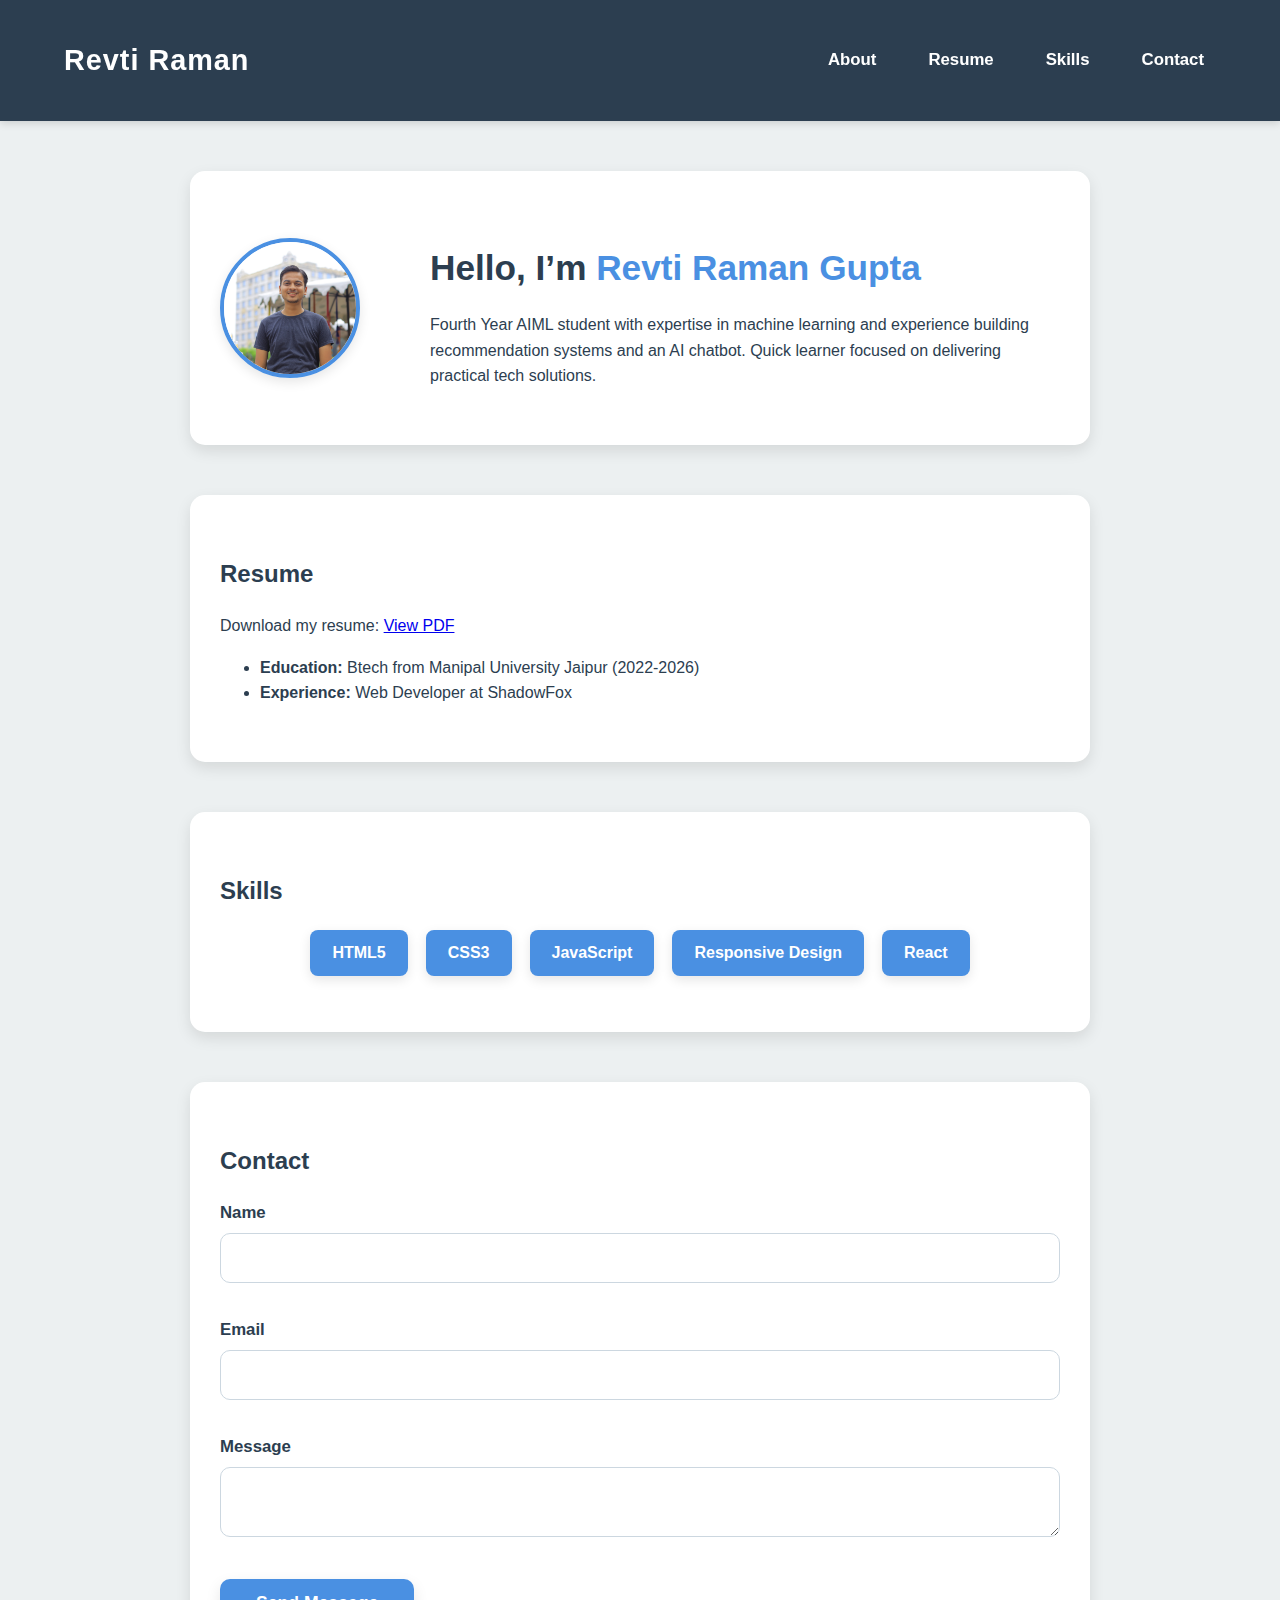
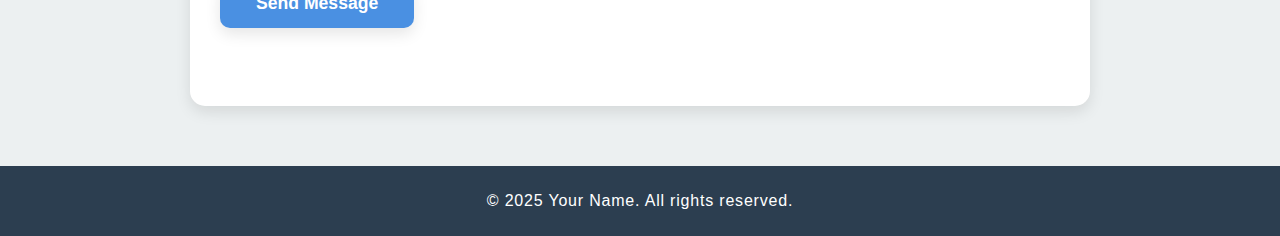
<file: Portfolio website/index.html>
<!DOCTYPE html>
<html lang="en">
<head>
  <meta charset="UTF-8" />
  <meta name="viewport" content="width=device-width, initial-scale=1.0"/>
  <title>Your Name | Portfolio</title>
  <link rel="stylesheet" href="styles.css" />
</head>
<body>
  <header>
    <nav>
      <h1>Revti Raman</h1>
      <ul>
        <li><a href="#about">About</a></li>
        <li><a href="#resume">Resume</a></li>
        <li><a href="#skills">Skills</a></li>
        <li><a href="#contact">Contact</a></li>
      </ul>
    </nav>
  </header>

  <section id="about" class="container">
    <img src="profile.jpg" alt="Your profile photo" class="profile-pic" />
    <div>
      <h2>Hello, I’m <span>Revti Raman Gupta</span></h2>
      <p>
        Fourth Year AIML student with expertise in machine learning and experience building 
recommendation systems and an AI chatbot. Quick learner focused on delivering 
practical tech solutions.
      </p>
    </div>
  </section>

  <section id="resume" class="container">
    <h2>Resume</h2>
    <p>
      Download my resume:
      <a href="resume.pdf" target="_blank" rel="noopener">View PDF</a>
    </p>
    <ul>
      <li><strong>Education:</strong> Btech from Manipal University Jaipur (2022-2026)</li>
      <li><strong>Experience:</strong>  Web Developer at ShadowFox </li>
      <!-- Add more experience/education as needed -->
    </ul>
  </section>

  

  <section id="skills" class="container">
    <h2>Skills</h2>
    <ul class="skills-list">
      <li>HTML5</li>
      <li>CSS3</li>
      <li>JavaScript</li>
      <li>Responsive Design</li>
      <li>React</li>
      <!-- Add more skills -->
    </ul>
  </section>

  <section id="contact" class="container">
    <h2>Contact</h2>
    <form id="contactForm">
      <label>
        Name
        <input type="text" name="name" required />
      </label>
      <label>
        Email
        <input type="email" name="email" required />
      </label>
      <label>
        Message
        <textarea name="message" required></textarea>
      </label>
      <button type="submit">Send Message</button>
      <div id="formMessage"></div>
    </form>
  </section>

  <footer>
    &copy; 2025 Your Name. All rights reserved.
  </footer>

  <script src="script.js"></script>
</body>
</html>
</file>
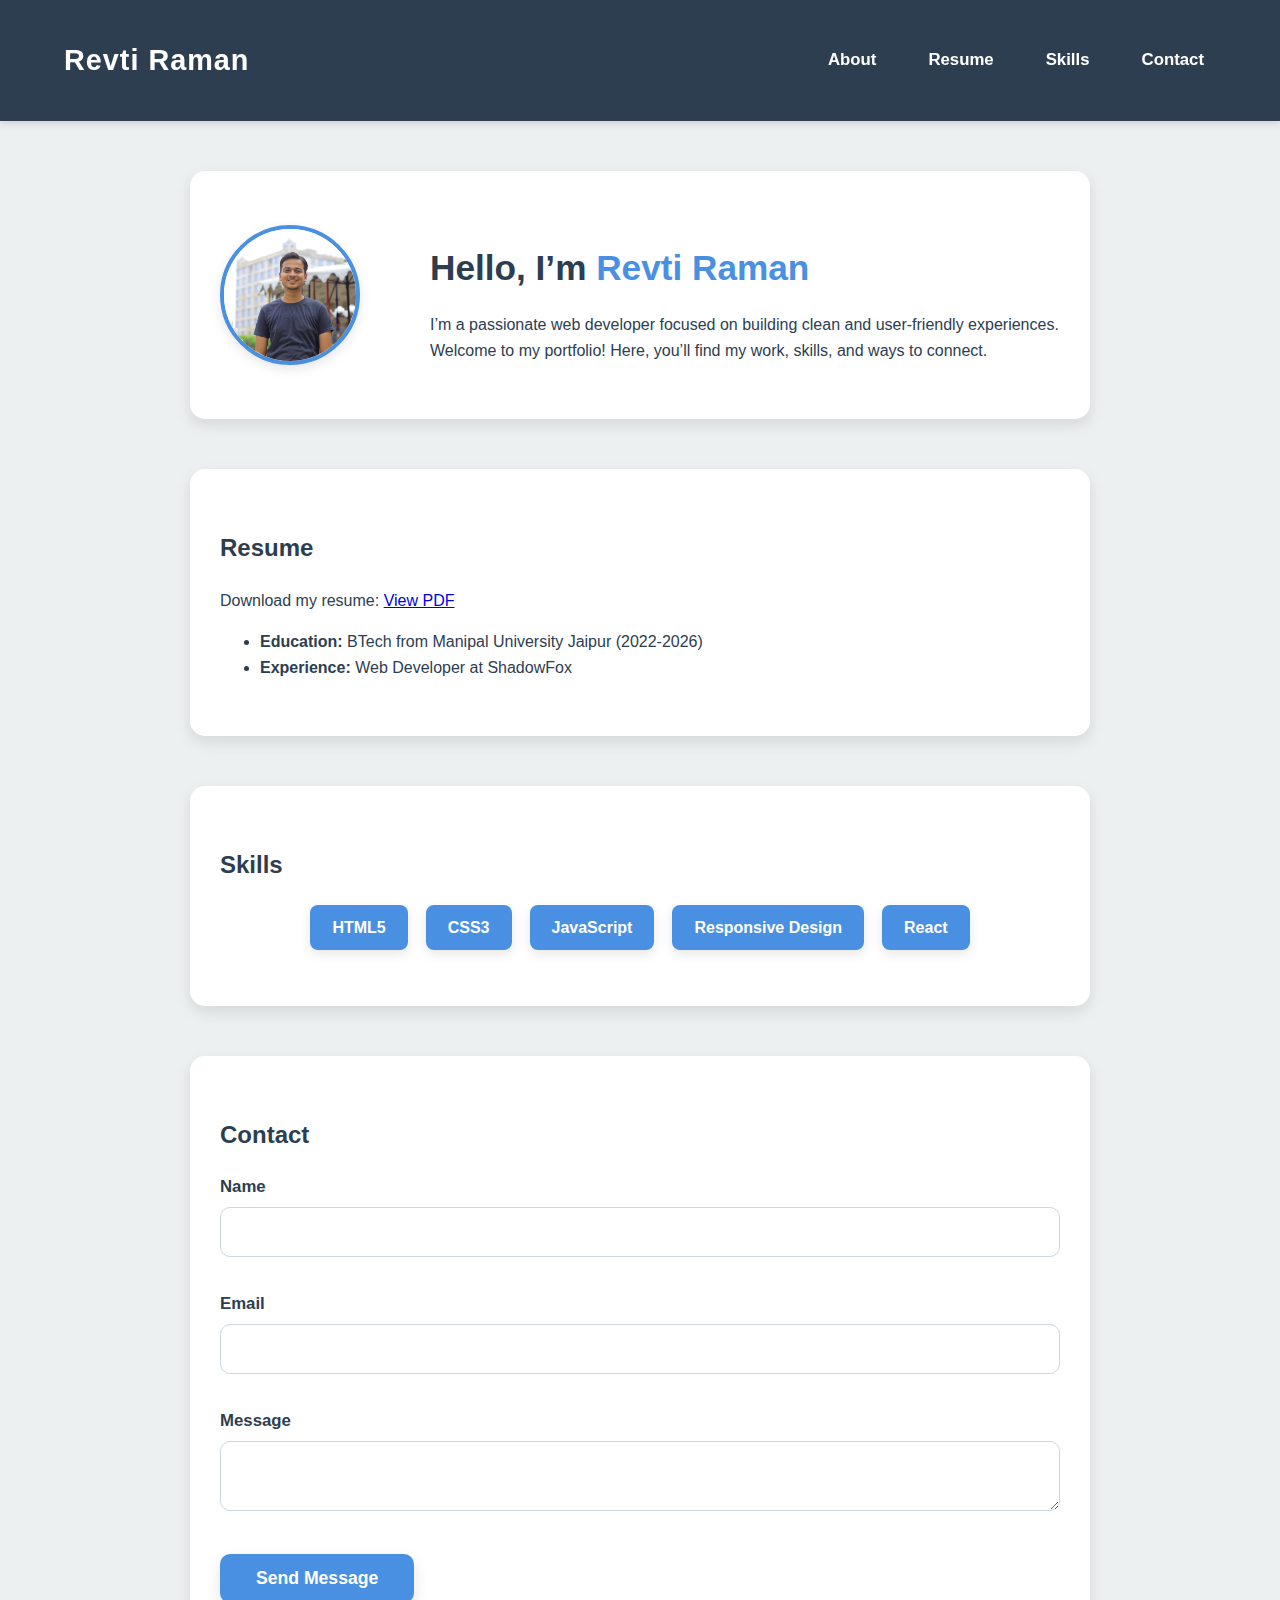
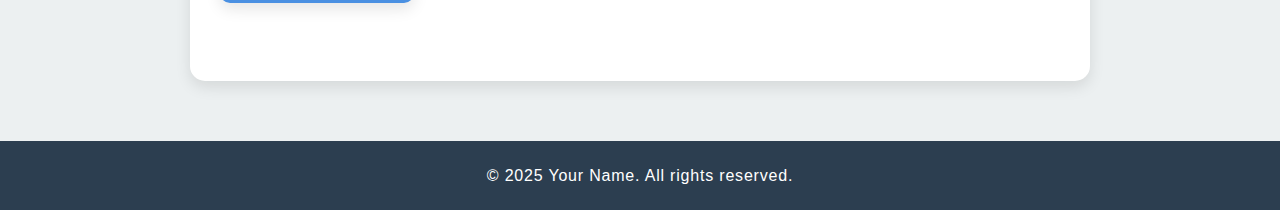
<file: Portfolio-Website/index.html>
<!DOCTYPE html>
<html lang="en">
<head>
  <meta charset="UTF-8" />
  <meta name="viewport" content="width=device-width, initial-scale=1.0"/>
  <title>Your Name | Portfolio</title>
  <link rel="stylesheet" href="styles.css" />
</head>
<body>
  <header>
    <nav>
      <h1>Revti Raman</h1>
      <ul>
        <li><a href="#about">About</a></li>
        <li><a href="#resume">Resume</a></li>
      
        <li><a href="#skills">Skills</a></li>
        <li><a href="#contact">Contact</a></li>
      </ul>
    </nav>
  </header>

  <section id="about" class="container">
    <img src="profile.jpg" alt="Your profile photo" class="profile-pic" />
    <div>
      <h2>Hello, I’m <span>Revti Raman</span></h2>
      <p>
        I’m a passionate web developer focused on building clean and user-friendly experiences. Welcome to my portfolio! Here, you’ll find my work, skills, and ways to connect.
      </p>
    </div>
  </section>

  <section id="resume" class="container">
    <h2>Resume</h2>
    <p>
      Download my resume:
      <a href="resume.pdf" target="_blank" rel="noopener">View PDF</a>
    </p>
    <ul>
      <li><strong>Education:</strong> BTech from Manipal University Jaipur (2022-2026)</li>
      <li><strong>Experience:</strong> Web Developer at ShadowFox</li>
      <!-- Add more experience/education as needed -->
    </ul>
  </section>

  

  <section id="skills" class="container">
    <h2>Skills</h2>
    <ul class="skills-list">
      <li>HTML5</li>
      <li>CSS3</li>
      <li>JavaScript</li>
      <li>Responsive Design</li>
      <li>React</li>
      <!-- Add more skills -->
    </ul>
  </section>

  <section id="contact" class="container">
    <h2>Contact</h2>
    <form id="contactForm">
      <label>
        Name
        <input type="text" name="name" required />
      </label>
      <label>
        Email
        <input type="email" name="email" required />
      </label>
      <label>
        Message
        <textarea name="message" required></textarea>
      </label>
      <button type="submit">Send Message</button>
      <div id="formMessage"></div>
    </form>
  </section>

  <footer>
    &copy; 2025 Your Name. All rights reserved.
  </footer>

  <script src="script.js"></script>
</body>
</html>
</file>
<file: Portfolio website/styles.css>
:root {
  --primary: #4a90e2;
  --accent: #f5a623;
  --dark: #2c3e50;
  --light: #ecf0f1;
  --white: #ffffff;
  --shadow-light: rgba(0, 0, 0, 0.1);
  --shadow-dark: rgba(0, 0, 0, 0.15);
}

* {
  box-sizing: border-box;
  transition: background-color 0.3s ease, color 0.3s ease;
}

body {
  font-family: 'Segoe UI', Tahoma, Geneva, Verdana, sans-serif;
  margin: 0;
  background: var(--light);
  color: var(--dark);
  line-height: 1.6;
}

header {
  background: var(--dark);
  color: var(--white);
  padding: 18px 0;
  box-shadow: 0 2px 8px var(--shadow-dark);
  position: sticky;
  top: 0;
  z-index: 1000;
}

nav {
  width: 90%;
  margin: 0 auto;
  display: flex;
  align-items: center;
  justify-content: space-between;
}

nav h1 {
  font-size: 1.8em;
  font-weight: 700;
  letter-spacing: 1px;
}

nav ul {
  list-style: none;
  display: flex;
  gap: 28px;
  margin: 0;
  padding: 0;
}

nav ul li a {
  color: var(--white);
  text-decoration: none;
  font-weight: 600;
  font-size: 1.05em;
  padding: 6px 12px;
  border-radius: 6px;
  transition: background-color 0.3s ease, color 0.3s ease;
}

nav ul li a:hover,
nav ul li a:focus {
  background-color: var(--accent);
  color: var(--dark);
  outline: none;
}

.container {
  max-width: 900px;
  margin: 50px auto;
  background: var(--white);
  padding: 40px 30px;
  border-radius: 15px;
  box-shadow: 0 6px 15px var(--shadow-light);
}

.profile-pic {
  width: 140px;
  height: 140px;
  object-fit: cover;
  border-radius: 50%;
  margin-right: 35px;
  float: left;
  border: 4px solid var(--primary);
  box-shadow: 0 4px 12px var(--shadow-light);
  transition: transform 0.3s ease;
}

.profile-pic:hover {
  transform: scale(1.05);
}

#about {
  display: flex;
  align-items: center;
  gap: 35px;
}

#about h2 {
  font-weight: 700;
  font-size: 2.2em;
  margin-bottom: 15px;
}

#about span {
  color: var(--primary);
}

.projects {
  display: flex;
  flex-wrap: wrap;
  gap: 25px;
  justify-content: center;
}

.project-card {
  background: var(--light);
  padding: 22px 25px;
  border-radius: 12px;
  width: 280px;
  box-shadow: 0 8px 20px var(--shadow-light);
  border: 1px solid transparent;
  transition: box-shadow 0.4s ease, border-color 0.4s ease, transform 0.3s ease;
}

.project-card:hover,
.project-card:focus-within {
  box-shadow: 0 14px 30px var(--shadow-dark);
  border-color: var(--primary);
  transform: translateY(-5px);
}

.project-card h3 {
  margin-top: 0;
  color: var(--primary);
  margin-bottom: 12px;
  font-size: 1.2em;
}

.project-card a {
  color: var(--accent);
  font-weight: 600;
  text-decoration: none;
  transition: color 0.3s ease;
}

.project-card a:hover,
.project-card a:focus {
  color: var(--primary);
  outline: none;
}

.skills-list {
  display: flex;
  flex-wrap: wrap;
  gap: 18px;
  list-style: none;
  padding: 0;
  justify-content: center;
}

.skills-list li {
  background: var(--primary);
  color: var(--white);
  padding: 10px 22px;
  border-radius: 8px;
  font-weight: 600;
  font-size: 1em;
  box-shadow: 0 4px 12px var(--shadow-light);
  user-select: none;
}

form label {
  display: block;
  margin-bottom: 16px;
  font-weight: 600;
  font-size: 1.05em;
}

form input,
form textarea {
  width: 100%;
  padding: 14px 12px;
  margin-top: 6px;
  margin-bottom: 18px;
  border-radius: 10px;
  border: 1.5px solid #ccd7e0;
  font-size: 1em;
  font-family: inherit;
  transition: border-color 0.3s ease, box-shadow 0.3s ease;
}

form input:focus,
form textarea:focus {
  border-color: var(--primary);
  box-shadow: 0 0 8px var(--primary);
  outline: none;
}

button[type="submit"] {
  background: var(--primary);
  color: var(--white);
  padding: 14px 36px;
  border: none;
  border-radius: 10px;
  cursor: pointer;
  font-size: 1.1em;
  font-weight: 700;
  box-shadow: 0 6px 15px var(--shadow-light);
  transition: background-color 0.35s ease, box-shadow 0.35s ease;
}

button[type="submit"]:hover,
button[type="submit"]:focus {
  background: var(--accent);
  color: var(--dark);
  box-shadow: 0 8px 20px var(--shadow-dark);
  outline: none;
}

#formMessage {
  margin-top: 14px;
  font-weight: 600;
  color: var(--primary);
  font-size: 1.1em;
  min-height: 24px;
}

footer {
  text-align: center;
  padding: 22px 10px;
  background: var(--dark);
  color: var(--white);
  font-size: 1em;
  margin-top: 60px;
  letter-spacing: 0.05em;
  user-select: none;
}

/* Responsive Design */
@media (max-width: 900px) {
  .container {
    width: 95%;
    margin: 40px auto;
    padding: 30px 20px;
  }
  .projects {
    flex-direction: column;
    align-items: center;
  }
  #about {
    flex-direction: column;
    align-items: center;
  }
  .profile-pic {
    margin: 0 0 20px 0;
    float: none;
  }
  nav ul {
    gap: 18px;
  }
}

@media (max-width: 480px) {
  nav h1 {
    font-size: 1.4em;
  }
  nav ul li a {
    font-size: 1em;
    padding: 5px 10px;
  }
  #about h2 {
    font-size: 1.6em;
  }
  .project-card {
    width: 100%;
  }
  .skills-list li {
    padding: 10px 15px;
    font-size: 0.95em;
  }
  button[type="submit"] {
    width: 100%;
    padding: 14px 0;
  }
}
</file>
<file: Portfolio-Website/styles.css>
:root {
  --primary: #4a90e2;
  --accent: #f5a623;
  --dark: #2c3e50;
  --light: #ecf0f1;
  --white: #ffffff;
  --shadow-light: rgba(0, 0, 0, 0.1);
  --shadow-dark: rgba(0, 0, 0, 0.15);
}

* {
  box-sizing: border-box;
  transition: background-color 0.3s ease, color 0.3s ease;
}

body {
  font-family: 'Segoe UI', Tahoma, Geneva, Verdana, sans-serif;
  margin: 0;
  background: var(--light);
  color: var(--dark);
  line-height: 1.6;
}

header {
  background: var(--dark);
  color: var(--white);
  padding: 18px 0;
  box-shadow: 0 2px 8px var(--shadow-dark);
  position: sticky;
  top: 0;
  z-index: 1000;
}

nav {
  width: 90%;
  margin: 0 auto;
  display: flex;
  align-items: center;
  justify-content: space-between;
}

nav h1 {
  font-size: 1.8em;
  font-weight: 700;
  letter-spacing: 1px;
}

nav ul {
  list-style: none;
  display: flex;
  gap: 28px;
  margin: 0;
  padding: 0;
}

nav ul li a {
  color: var(--white);
  text-decoration: none;
  font-weight: 600;
  font-size: 1.05em;
  padding: 6px 12px;
  border-radius: 6px;
  transition: background-color 0.3s ease, color 0.3s ease;
}

nav ul li a:hover,
nav ul li a:focus {
  background-color: var(--accent);
  color: var(--dark);
  outline: none;
}

.container {
  max-width: 900px;
  margin: 50px auto;
  background: var(--white);
  padding: 40px 30px;
  border-radius: 15px;
  box-shadow: 0 6px 15px var(--shadow-light);
}

.profile-pic {
  width: 140px;
  height: 140px;
  object-fit: cover;
  border-radius: 50%;
  margin-right: 35px;
  float: left;
  border: 4px solid var(--primary);
  box-shadow: 0 4px 12px var(--shadow-light);
  transition: transform 0.3s ease;
}

.profile-pic:hover {
  transform: scale(1.05);
}

#about {
  display: flex;
  align-items: center;
  gap: 35px;
}

#about h2 {
  font-weight: 700;
  font-size: 2.2em;
  margin-bottom: 15px;
}

#about span {
  color: var(--primary);
}

.projects {
  display: flex;
  flex-wrap: wrap;
  gap: 25px;
  justify-content: center;
}

.project-card {
  background: var(--light);
  padding: 22px 25px;
  border-radius: 12px;
  width: 280px;
  box-shadow: 0 8px 20px var(--shadow-light);
  border: 1px solid transparent;
  transition: box-shadow 0.4s ease, border-color 0.4s ease, transform 0.3s ease;
}

.project-card:hover,
.project-card:focus-within {
  box-shadow: 0 14px 30px var(--shadow-dark);
  border-color: var(--primary);
  transform: translateY(-5px);
}

.project-card h3 {
  margin-top: 0;
  color: var(--primary);
  margin-bottom: 12px;
  font-size: 1.2em;
}

.project-card a {
  color: var(--accent);
  font-weight: 600;
  text-decoration: none;
  transition: color 0.3s ease;
}

.project-card a:hover,
.project-card a:focus {
  color: var(--primary);
  outline: none;
}

.skills-list {
  display: flex;
  flex-wrap: wrap;
  gap: 18px;
  list-style: none;
  padding: 0;
  justify-content: center;
}

.skills-list li {
  background: var(--primary);
  color: var(--white);
  padding: 10px 22px;
  border-radius: 8px;
  font-weight: 600;
  font-size: 1em;
  box-shadow: 0 4px 12px var(--shadow-light);
  user-select: none;
}

form label {
  display: block;
  margin-bottom: 16px;
  font-weight: 600;
  font-size: 1.05em;
}

form input,
form textarea {
  width: 100%;
  padding: 14px 12px;
  margin-top: 6px;
  margin-bottom: 18px;
  border-radius: 10px;
  border: 1.5px solid #ccd7e0;
  font-size: 1em;
  font-family: inherit;
  transition: border-color 0.3s ease, box-shadow 0.3s ease;
}

form input:focus,
form textarea:focus {
  border-color: var(--primary);
  box-shadow: 0 0 8px var(--primary);
  outline: none;
}

button[type="submit"] {
  background: var(--primary);
  color: var(--white);
  padding: 14px 36px;
  border: none;
  border-radius: 10px;
  cursor: pointer;
  font-size: 1.1em;
  font-weight: 700;
  box-shadow: 0 6px 15px var(--shadow-light);
  transition: background-color 0.35s ease, box-shadow 0.35s ease;
}

button[type="submit"]:hover,
button[type="submit"]:focus {
  background: var(--accent);
  color: var(--dark);
  box-shadow: 0 8px 20px var(--shadow-dark);
  outline: none;
}

#formMessage {
  margin-top: 14px;
  font-weight: 600;
  color: var(--primary);
  font-size: 1.1em;
  min-height: 24px;
}

footer {
  text-align: center;
  padding: 22px 10px;
  background: var(--dark);
  color: var(--white);
  font-size: 1em;
  margin-top: 60px;
  letter-spacing: 0.05em;
  user-select: none;
}

/* Responsive Design */
@media (max-width: 900px) {
  .container {
    width: 95%;
    margin: 40px auto;
    padding: 30px 20px;
  }
  .projects {
    flex-direction: column;
    align-items: center;
  }
  #about {
    flex-direction: column;
    align-items: center;
  }
  .profile-pic {
    margin: 0 0 20px 0;
    float: none;
  }
  nav ul {
    gap: 18px;
  }
}

@media (max-width: 480px) {
  nav h1 {
    font-size: 1.4em;
  }
  nav ul li a {
    font-size: 1em;
    padding: 5px 10px;
  }
  #about h2 {
    font-size: 1.6em;
  }
  .project-card {
    width: 100%;
  }
  .skills-list li {
    padding: 10px 15px;
    font-size: 0.95em;
  }
  button[type="submit"] {
    width: 100%;
    padding: 14px 0;
  }
}
</file>
